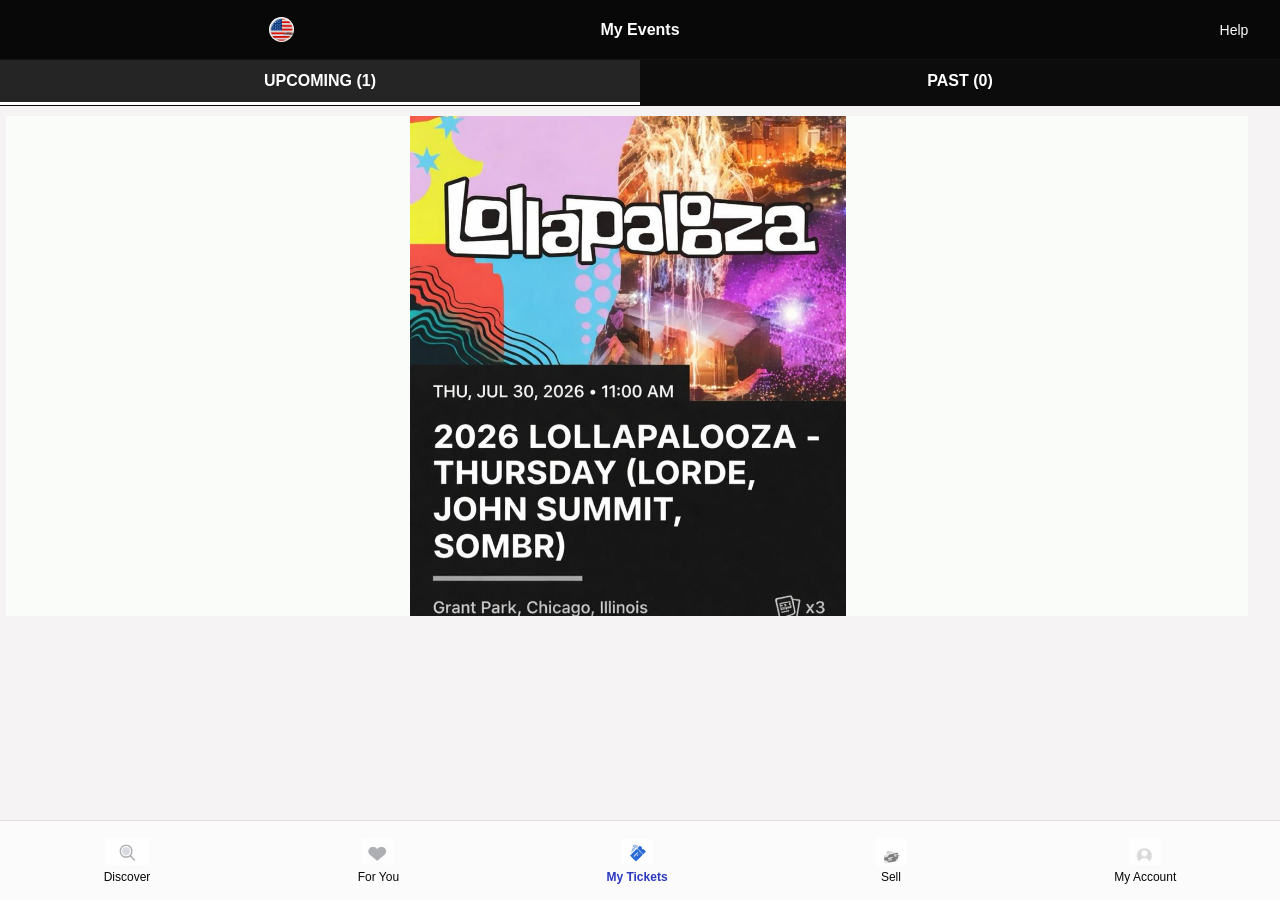
<file: index.html>
<!DOCTYPE html>
<html lang="en">
<head>
  <meta charset="UTF-8" />
  <meta name="viewport" content="width=device-width, initial-scale=1.0"/>
  <title>My Tickets</title>
  <link rel="stylesheet" href="fontawesome/fontawesome-free-6.7.2-web/css/all.min.css">
  <link rel="stylesheet" href="https://fonts.googleapis.com/css2?family=Material+Symbols+Outlined:opsz,wght,FILL,GRAD@24,400,0,0" />
  <link rel="stylesheet" href="css/ticket.css">
  <link rel="manifest" href="manifest.json">
  <meta name="theme-color" content="rgb(7, 7, 7)">
</head>
<body>

  <!-- SCREEN 1 -->
  <div class="screen active" id="screen1">

    <!-- 🔹 TOP NAV -->
    <header class="top-nav">
      <div class="top-left">
        <img src="image/usa1.jpg" alt="US" class="flag-icon">
      </div>
      <div class="top-title">My Events</div>
      <div class="top-right">
        <a href="#" class="help-link">Help</a>
      </div>
    </header>

    <!-- 🔹 TABS -->
    <div class="tabs">
      <div class="active">UPCOMING (1)</div>
      <div>PAST (0)</div>
    </div>

    <!-- 🔹 EVENT CARDS -->
    <div class="event-card" onclick="location.href='../move.html'" style="margin-top: 10px;">
      <img src="image/28.jpg" alt="BLAZE Event"  style="width: 100%; height: 120%;" >
      <div class="event-info"></div>
    </div>



   

    <!-- 🔹 BOTTOM NAV (Picture-Ready) -->
    <footer class="bottom-nav">
      <div class="nav-item">
        <img src="image/Discover.jpeg" alt="Discover" class="nav-icon" style="width: 45px;">
        <span>Discover</span>
      </div>
      <div class="nav-item">
        <img src="image/for you.jpeg" alt="For You" class="nav-icon">
        <span>For You</span>
      </div>
      <div class="nav-item active">
        <img src="image/tickest.jpeg" alt="My Tickets" class="nav-icon">
        <span>My Tickets</span>
      </div>
      <div class="nav-item">
        <img src="image/sell.jpeg" alt="Sell" class="nav-icon">
        <span>Sell</span>
      </div>
      <a href="../php/update.php">
        <div class="nav-item">
          <img src="image/myaccount.jpeg" alt="My Account" class="nav-icon">
          <span>My Account</span>
        </div>
      </a>
    </footer>

  </div>

  <script>
    if ("serviceWorker" in navigator) {
      navigator.serviceWorker.register("../service-worker.js")
        .then(() => console.log("✅ Service Worker registered"))
        .catch(err => console.log("❌ SW registration failed:", err));
    }
  </script>
</body>
</html>
</file>
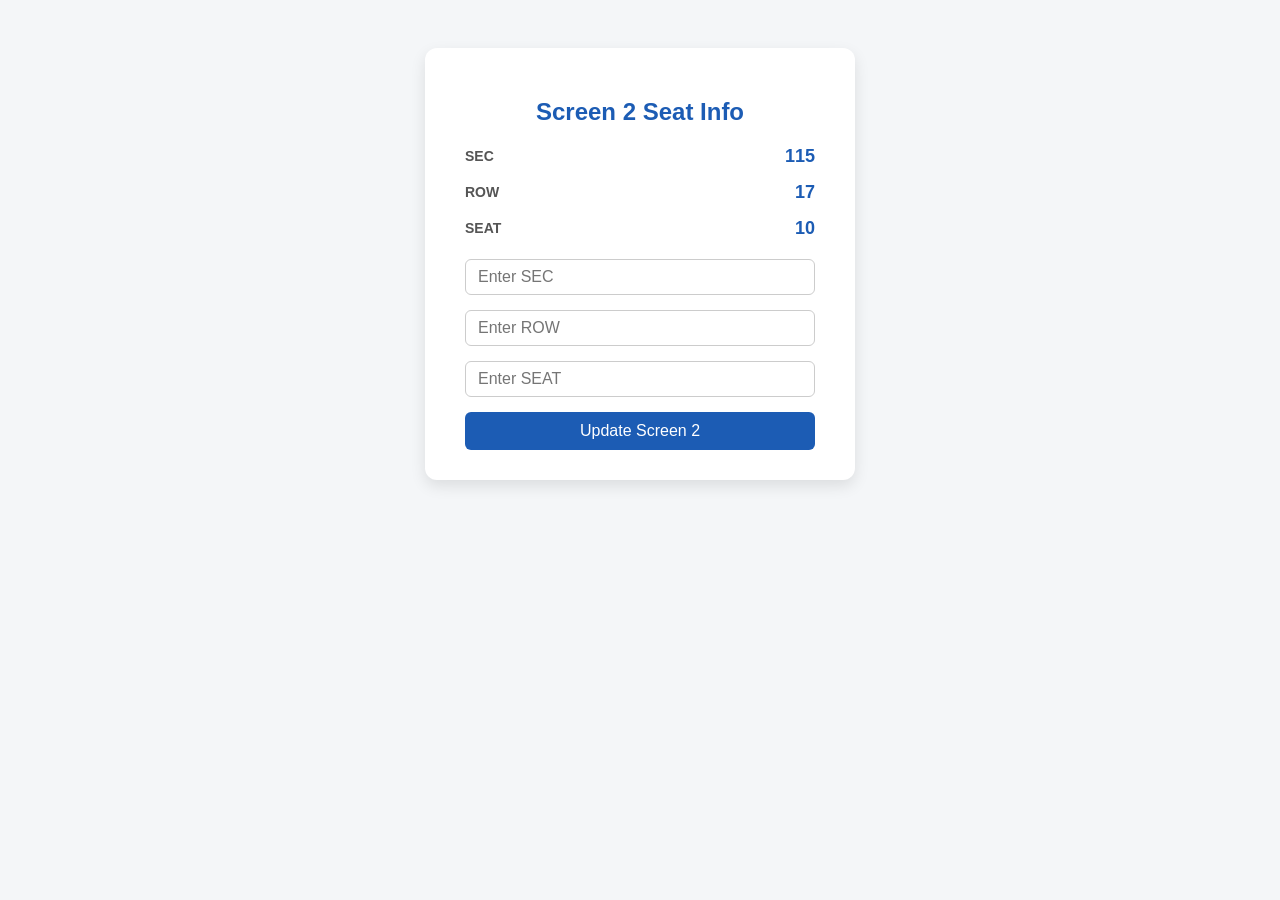
<file: css/HTML/fix.html>
<!DOCTYPE html>
<html lang="en">
<head>
<meta charset="UTF-8">
<meta name="viewport" content="width=device-width, initial-scale=1.0">
<title>Screen 2 Seat Update</title>
<style>
  body {
    font-family: Arial, sans-serif;
    background: #f4f6f8;
    display: flex;
    justify-content: center;
    align-items: flex-start;
    padding: 40px;
  }

  .screen2-container {
    background: #fff;
    border-radius: 12px;
    padding: 30px 40px;
    box-shadow: 0 6px 15px rgba(0,0,0,0.1);
    width: 350px;
  }

  .screen2-container h2 {
    text-align: center;
    margin-bottom: 20px;
    color: #1c5cb4;
  }

  .ticket-info {
    display: flex;
    justify-content: space-between;
    margin-bottom: 15px;
    align-items: center;
  }

  .ticket-info h5 {
    margin: 0;
    font-size: 14px;
    color: #555;
  }

  .ticket-info h4 {
    margin: 0;
    font-size: 18px;
    color: #1c5cb4;
  }

  form {
    display: flex;
    flex-direction: column;
    gap: 15px;
    margin-top: 20px;
  }

  input[type="text"] {
    padding: 8px 12px;
    border-radius: 6px;
    border: 1px solid #ccc;
    font-size: 16px;
  }

  button {
    padding: 10px;
    border-radius: 6px;
    border: none;
    background: #1c5cb4;
    color: #fff;
    font-size: 16px;
    cursor: pointer;
    transition: background 0.2s;
  }

  button:hover {
    background: #154a8a;
  }
</style>
</head>
<body>

<div class="screen2-container" id="screen2">
  <h2>Screen 2 Seat Info</h2>

  <div class="ticket-info ticket-sec">
    <h5>SEC</h5>
    <h4 id="sec-display">115</h4>
  </div>

  <div class="ticket-info ticket-row">
    <h5>ROW</h5>
    <h4 id="row-display">17</h4>
  </div>

  <div class="ticket-info ticket-seat">
    <h5>SEAT</h5>
    <h4 id="seat-display">10</h4>
  </div>

  <form id="seat-form">
    <input type="text" id="sec-input" placeholder="Enter SEC">
    <input type="text" id="row-input" placeholder="Enter ROW">
    <input type="text" id="seat-input" placeholder="Enter SEAT">
    <button type="submit">Update Screen 2</button>
  </form>
</div>

<script>
  // ---------- SCREEN 2 DOTS SCROLL ANIMATION ----------
  const screen2 = document.getElementById('screen2');
  const dots = screen2?.querySelector('.dots');

  if (dots) {
    dots.style.animationPlayState = "paused";
    const observer = new IntersectionObserver(entries => {
      entries.forEach(entry => {
        if (entry.isIntersecting) {
          dots.style.animationPlayState = "running";
          dots.classList.add("active");
        } else {
          dots.style.animationPlayState = "paused";
          dots.classList.remove("active");
        }
      });
    }, { threshold: 0.2 });
    observer.observe(dots);
  }

  // ---------- SCREEN 2 FORM FUNCTIONALITY ----------
  const secDisplay = document.getElementById('sec-display');
  const rowDisplay = document.getElementById('row-display');
  const seatDisplay = document.getElementById('seat-display');

  const seatForm = document.getElementById('seat-form');
  const secInput = document.getElementById('sec-input');
  const rowInput = document.getElementById('row-input');
  const seatInput = document.getElementById('seat-input');

  seatForm.addEventListener('submit', (e) => {
    e.preventDefault();

    if (secInput.value) secDisplay.textContent = secInput.value;
    if (rowInput.value) rowDisplay.textContent = rowInput.value;
    if (seatInput.value) seatDisplay.textContent = seatInput.value;

    secInput.value = '';
    rowInput.value = '';
    seatInput.value = '';
  });

  // ---------- SCREEN 3, 4, 5 FUNCTIONALITY ----------
  const screen3 = document.getElementById('screen3');
  const screen4 = document.getElementById('screen4');
  const screen5 = document.getElementById('screen5');

  const selectedCount = screen3?.querySelector('#selected-count');

  const seats = screen3 ? screen3.querySelectorAll('.seat-card') : [];

  function updateScreen4Count() {
    if(!screen4) return;
    const selectedSeats = screen3.querySelectorAll('.seat-card.selected').length;
    const ticketDetails = screen4.querySelector('.ticket-details');
    const submitBtn = screen4.querySelector('.submit-btn');
    if(ticketDetails) ticketDetails.innerHTML = `<br />${selectedSeats} Tickets Selected<br />`;
    if(submitBtn) submitBtn.textContent = `TRANSFER ${selectedSeats} TICKETS`;
  }

  seats.forEach(seat => {
    seat.addEventListener('click', () => {
      seat.classList.toggle('selected');
      if(selectedCount) selectedCount.textContent = `${screen3.querySelectorAll('.seat-card.selected').length} Selected`;
      updateScreen4Count();
    });
  });

  document.querySelectorAll('.transfer-btn').forEach(btn => {
    btn.addEventListener('click', () => {
      screen3?.classList.add('show');
    });
  });

  const transferLink = screen3?.querySelector('.transfer-link');
  transferLink?.addEventListener('click', (e) => {
    e.preventDefault();
    screen3?.classList.remove('show');
    screen4?.classList.add('show');
    updateScreen4Count();
  });

  screen4?.querySelector('.back-btn')?.addEventListener('click', (e) => {
    e.preventDefault();
    screen4.classList.remove('show');
    screen3.classList.add('show');
  });

  document.querySelectorAll('.view-ticket').forEach(btn => {
    btn.addEventListener('click', () => {
      screen5?.classList.add('show');
    });
  });

  screen3?.querySelector('.fa-times')?.addEventListener('click', () => {
    screen3.classList.remove('show');
  });

  screen5?.querySelector('.fa-times')?.addEventListener('click', () => {
    screen5.classList.remove('show');
  });

  

</script>

</body>
</html>
</file>
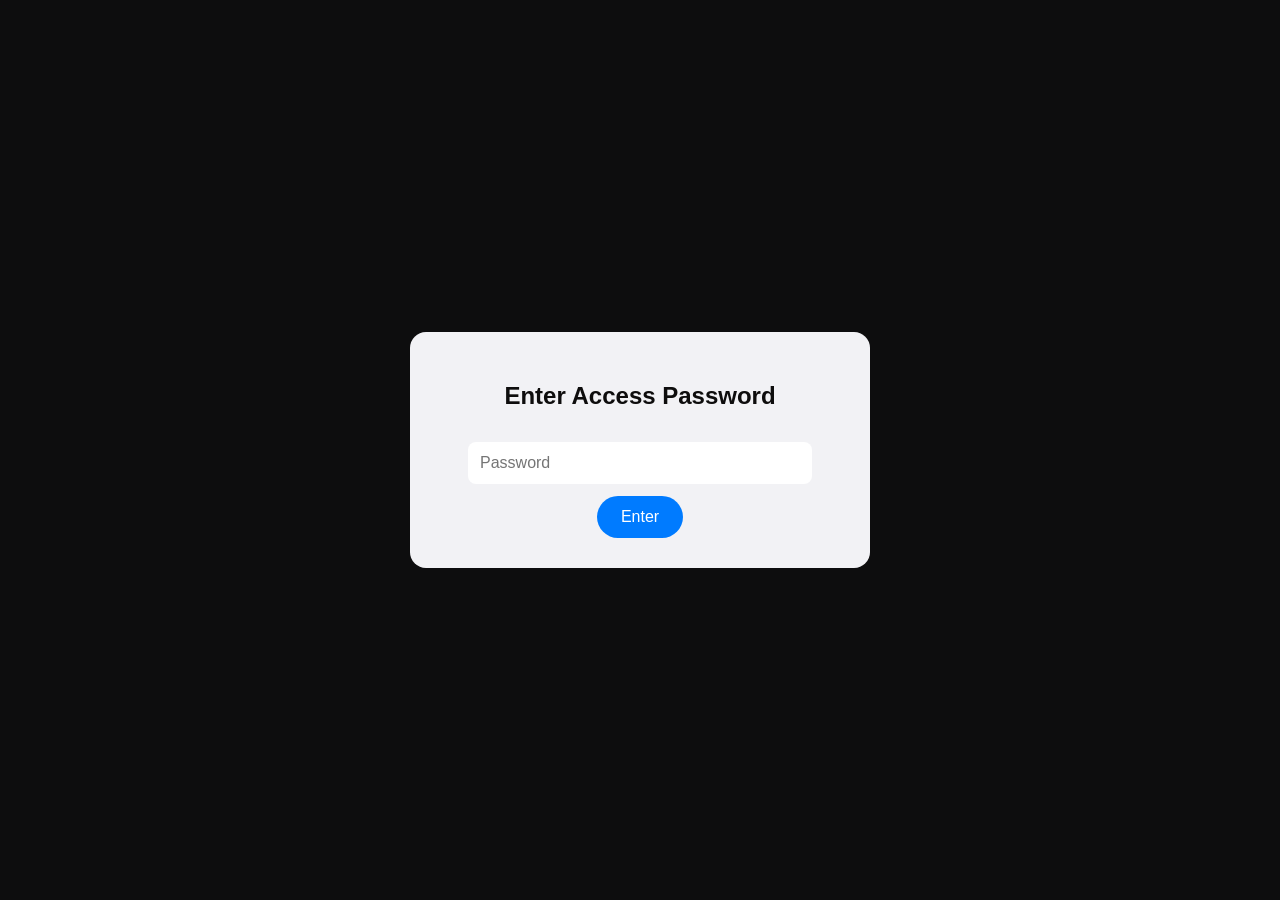
<file: css/HTML/password.html>
<!DOCTYPE html>
<html lang="en">
<head>
  <meta charset="UTF-8">
  <meta name="viewport" content="width=device-width, initial-scale=1.0">
  <title>Enter Password</title>
  <style>
    body {
      margin: 0;
      font-family: "Inter", sans-serif;
      background: #0d0d0e;
      display: flex;
      align-items: center;
      justify-content: center;
      height: 100vh;
    }

    .password-box {
      background: #f2f2f5;
      padding: 30px;
      border-radius: 16px;
      text-align: center;
      width: 90%;
      max-width: 400px;
    }

    .password-box h2 {
      color: rgb(14, 13, 13);
      margin-bottom: 20px;
    }

    .password-box input {
      width: 80%;
      padding: 12px;
      margin: 12px 0;
      border-radius: 8px;
      border: none;
      outline: none;
      font-size: 16px;
    }

    .password-box button {
      padding: 12px 24px;
      background: #007bff;
      color: white;
      border: none;
      border-radius: 30px;
      cursor: pointer;
      font-size: 16px;
    }

    #password-error {
      color: #ff5555;
      margin-top: 12px;
      display: none;
      font-size: 14px;
    }
  </style>
</head>
<body>
  <div class="password-box">
    <h2>Enter Access Password</h2>
    <input type="password" id="password-input" placeholder="Password">
    <button id="password-submit">Enter</button>
    <p id="password-error">Invalid password. Try again.</p>
  </div>

  <script>
    const VALID_PASSWORD = "emma.com10";

    const passwordInput = document.getElementById("password-input");
    const passwordSubmit = document.getElementById("password-submit");
    const passwordError = document.getElementById("password-error");

    function checkPassword() {
      if (passwordInput.value.trim() === VALID_PASSWORD) {
        // Redirect to your actual page
        window.location.href = "index.html";
      } else {
        passwordError.style.display = "block";
        passwordInput.value = "";
      }
    }

    passwordSubmit.addEventListener("click", checkPassword);

    // Also allow pressing Enter
    passwordInput.addEventListener("keydown", (e) => {
      if (e.key === "Enter") checkPassword();
    });
  </script>
</body>
</html>
</file>
<file: css/ticket.css>
/* ---------- GLOBAL RESET ---------- */
* {
  box-sizing: border-box;
}

html, body {
  height: auto;
  overflow-y: auto;
}

body {
  margin: 0;
  padding: 0;
  padding-bottom: 90px; /* SPACE FOR FIXED BOTTOM NAV */
  font-family: "Inter", sans-serif;
  background: #f5f3f3;
  color: #0c0c0c;
}

/* ---------- TOP NAV ---------- */
.top-nav {
  position: sticky;
  top: 0;
  z-index: 200;
  display: flex;
  align-items: center;
  justify-content: space-between;
  height: 60px;
  padding: 0 16px;
  background: linear-gradient(180deg, rgba(3, 3, 3, 0.98), rgba(3, 3, 3, 0.98));
  border-bottom: 1px solid rgba(255,255,255,0.05);
  backdrop-filter: blur(4px);
  color: #fff;
}

.top-left, .top-right {
  min-width: 60px;
  display: flex;
  align-items: center;
  justify-content: center;
}

.flag-icon {
  width: 25px;
  height: 25px;
  border-radius: 100%;
  object-fit: cover;
margin-right: -470px;
}

.top-title {
  position: absolute;
  left: 50%;
  transform: translateX(-50%);
  font-weight: 600;
  font-size: 16px;
}

.help-link {
  color: #fff;
  font-size: 14px;
  text-decoration: none;
}

/* ---------- TABS ---------- */
.tabs {
  position: sticky;
  top: 60px;
  z-index: 190;
  display: flex;
  background: #0c0c0c;
  border-bottom: 1px solid rgba(7, 7, 7, 0.1);
}

.tabs div {
  flex: 1;
  text-align: center;
  padding: 12px 0;
  font-weight: 600;
  color: #fff;
  cursor: pointer;
}

.tabs .active {
  background: rgba(255,255,255,0.1);
  border-bottom: 3px solid #fff;
}

/* ---------- EVENTS ---------- */
.events-container {
  padding: 15px;
}

.event-card {
  overflow: hidden;
  margin-bottom: 18px;
  cursor: pointer;
  transition: transform 0.2s ease, box-shadow 0.2s ease;
  height: 500px;       /* you can adjust this height */
  width: 97%;
  margin-left: 6px;
  background-color: rgb(250, 252, 250);
  display: flex;
  justify-content: center;
  align-items: center;
}

.event-card:hover {
  transform: scale(1.02);
 
}

.event-card img {
  max-width: 110%;
  max-height: 118%;
  object-fit: contain;   /* shows full image without cropping */
  display: block;
  margin-left: 30px;
}

.event-info {
  padding: 10px 14px 16px;
}

/* ---------- BOTTOM NAV ---------- */
.bottom-nav {
  position: fixed;
  bottom: 0;
  left: 0;
  width: 100%;
  height: 80px;
  background: #fcfbfb;
  display: flex;
  justify-content: space-around;
  align-items: center;
  border-top: 1px solid rgba(0,0,0,0.1);
  z-index: 300;
}

.nav-item {
  text-align: center;
  font-size: 12px;
  color: #080808;
  display: flex;
  flex-direction: column;
  align-items: center;
  cursor: pointer;
}

.nav-item img.nav-icon {
  width: 32px;
  height: 28px;
  margin-bottom: 4px;
  object-fit: contain;
}

.nav-item.active {
  color: #2a39be;
  font-weight: 600;
}

a {
  text-decoration: none;
}

/* ---------- RESPONSIVE ---------- */

/* Large phones / small tablets */
@media (max-width: 768px) {
  .bottom-nav {
    height: 72px;
  }

  .nav-item img.nav-icon {
    width: 28px;
    height: 26px;
  }

  .nav-item span {
    font-size: 11px;
  }
}

/* Normal phones */
@media (max-width: 480px) {
  .bottom-nav {
    height: 68px;
  }

  .nav-item img.nav-icon {
    width: 24px;
    height: 24px;
  }

  .nav-item span {
    font-size: 10.5px;
  }
}

/* Small phones */
@media (max-width: 360px) {
  .bottom-nav {
    height: 64px;
  }

  .nav-item img.nav-icon {
    width: 20px;
    height: 20px;
  }

  .nav-item span {
    font-size: 9.5px;
  }
}

/* ----------- FIX HORIZONTAL SCROLL ON IPHONES ----------- */
@media only screen 
  and (min-device-width: 320px) 
  and (max-device-width: 812px) 
  and (-webkit-min-device-pixel-ratio: 2) {

  html, body {
    overflow-x: hidden;
    width: 100%;
    max-width: 100vw;
  }

  /* Make wide elements fit inside viewport */
  .event-card {
    width: 100% !important;
    margin-left: 0 !important;
  }

  .flag-icon {
    margin-left: 0 !important;
  }
}
</file>
